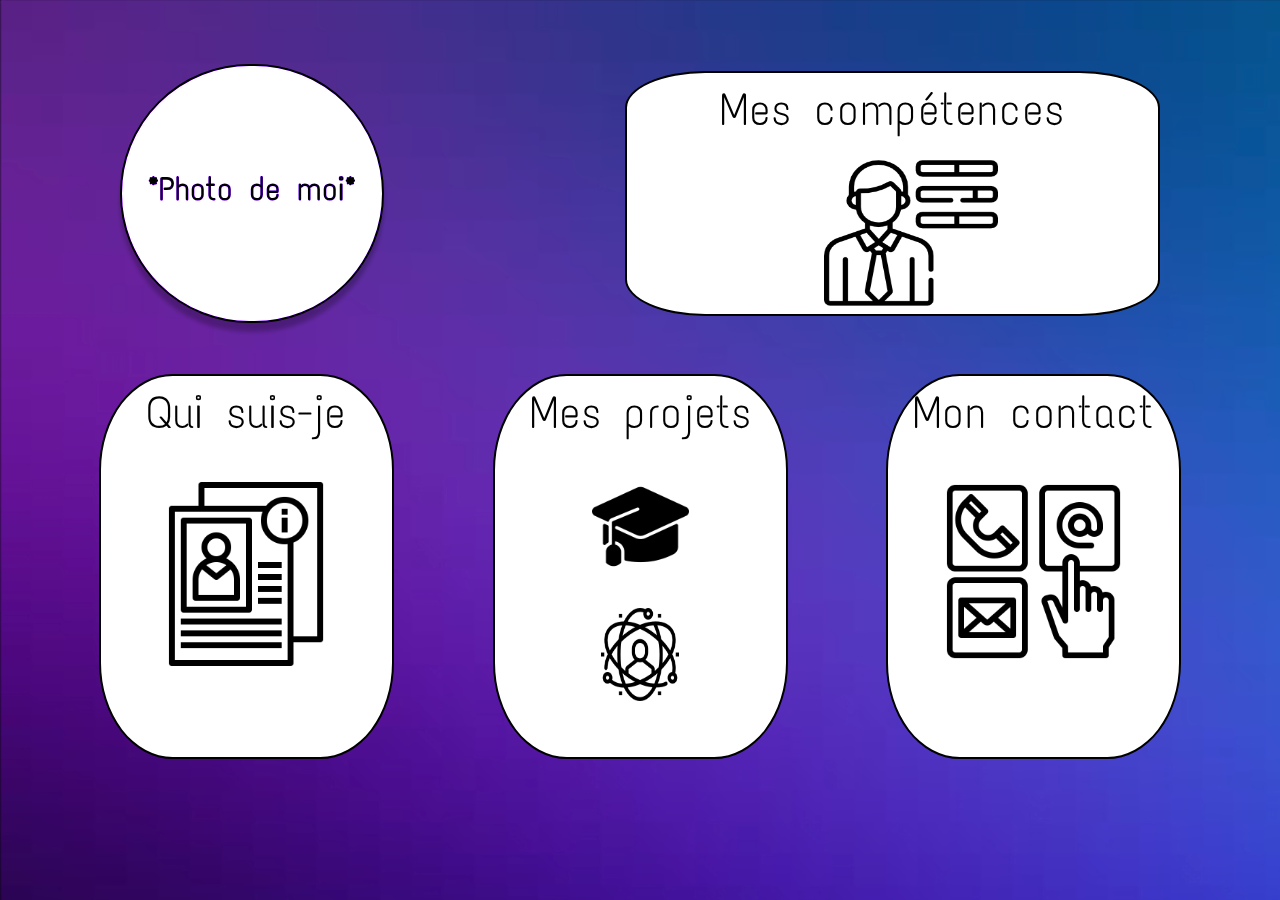
<file: index.html>
<!DOCTYPE html>
<html lang="fr" dir="ltr">
  <head>
    <meta charset="utf-8">
    <link href="style.css" rel="stylesheet">
    <title>Mon portfolio</title>
  </head>
  <body>

    <div id="conteneur1">

        <div class="rond-1">
            <h5>*Photo de moi*</h5>
        </div>


        <div class="rectangle-4">
            <h4>Mes compétences</h4>
            <div class="img2">
            <p><a href="page5.html" ><img alt="Survol" height="156px" width="174px" onmouseout="this.src='image2/skills.png';
                " onmouseover="this.src='image2/skills2.png';
                " src="image2/skills.png" /></a>
                </p>
                </div>
        </div>

    </div>


    <div id="conteneur2">

        <div class="rectangle-1">
            <h1>Qui suis-je</h1>
            
            <p><a href="page2.html" ><img alt="Survol" height="190px" width="190px" onmouseout="this.src='image2/info.png';
                " onmouseover="this.src='image2/info2.png';
                " src="image2/info.png" /></a>
                </p>

        </div>
        <div class="rectangle-2">
            <h2>Mes projets</h2>

            <p><a href="page3.html" ><img alt="Survol" height="95px" width="97px" onmouseout="this.src='image2/chapeau.png';
                " onmouseover="this.src='image2/chapeau2.png';
                " src="image2/chapeau.png" /></a>
                </p>

            <p><a href="page4.html" ><img alt="Survol" height="93px" width="78px" onmouseout="this.src='image2/perso.png';
                " onmouseover="this.src='image2/perso2.png';
                " src="image2/perso.png" /></a>
                </p>

        </div>
        <div class="rectangle-3">
            <h3>Mon contact</h3>

            <p><a href="page6.html" ><img alt="Survol" height="185px" width="185px" onmouseout="this.src='image2/contact.png';
                " onmouseover="this.src='image2/contact2.png';
                " src="image2/contact.png" /></a>
                </p>

        </div>
  
    </div>

<div id="container">

    <div class="fleche1">

        <p><a href="page2.html" ><img alt="Survol" height="70px" width="70px" onmouseout="this.src='image2/droite.png';
          " onmouseover="this.src='image2/droiteb.png';
          " src="image2/droite.png" /></a>
          </p>

      </div>

</div>

  </body>
</file>
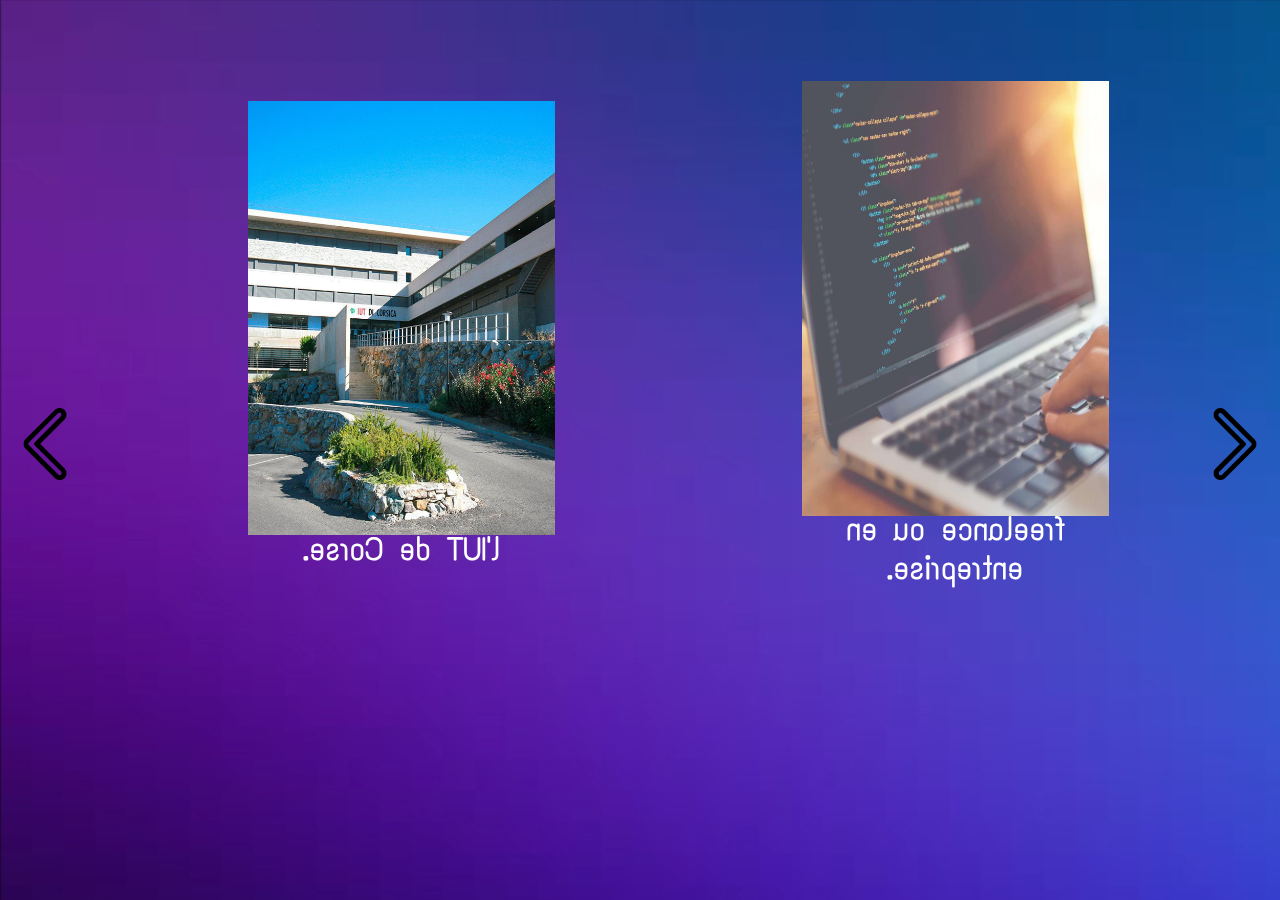
<file: page2.html>
<!DOCTYPE html>
<html lang="fr" dir="ltr">
  <head>
    <meta charset="utf-8">
    <link href="style2.css" rel="stylesheet">
    <title>Qui suis-je ?</title>
  </head>

  <body>

    <div id="conteneur3">

        <div id="retourner-block" class="image">
            <img id="cache" src="image2/iut.png" />
            <div id="retourner"><h1>Je m'appelle Pierre-Marie Desole, j'ai 18 ans et je suis originaire
                 d'Ajaccio.J'ai un baccalauréat STI2D option Système d'Information et Numérique et je 
                 suis à l'heure actuelle étudiant en première année de BUT MMI à l'IUT de Corse.</h1></div>
          </div>

          <div id="retourner-block" class="image">
            <img id="cache" src="image2/devvvv.png" />
            <div id="retourner"><h1>Après ce BUT, j'aimerais m'orienter vers plusieurs projets d'avenirs;
                notamment la spécialisation dans le domaine du développement et/ou de la programmation,
                ou bien même le domaine du design de site web. En freelance ou en entreprise.</h1></div>
          </div>
        
    </div>
      
    <div class="menu">
        <a href="index.html" >
            <img border="" alt="Page d'acceuil" src="image2/maison.png" >
            </a>
    </div>

<div id="conteneur4">

    <div class="fleche2">

        <p><a href="index.html" ><img alt="Survol" onmouseout="this.src='image2/gauche.png';
          " onmouseover="this.src='image2/gaucheb.png';
          " src="image2/gauche.png" /></a>
          </p>
          
      </div>

      <div class="fleche3">

        <p><a href="page3.html" ><img alt="Survol" onmouseout="this.src='image2/droite.png';
          " onmouseover="this.src='image2/droiteb.png';
          " src="image2/droite.png" /></a>
          </p>

      </div>

    </div>

  </body>
</file>
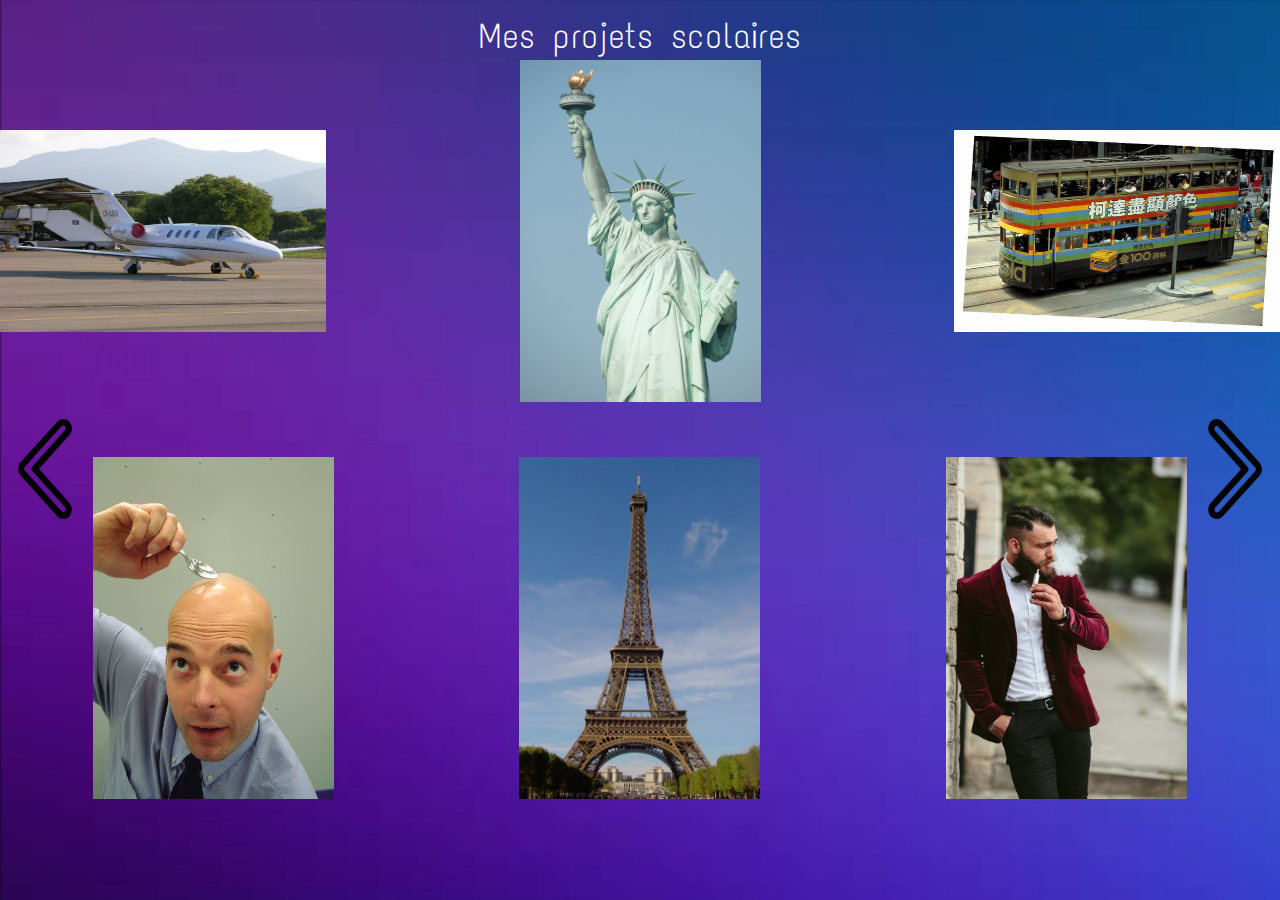
<file: page3.html>
<!DOCTYPE html>
<html lang="fr" dir="ltr">
  <head>
    <meta charset="utf-8">
    <link href="style3.css" rel="stylesheet">
    <title>Mes projets scolaires</title>
  </head>

  <body>

<h1>Mes projets scolaires</h1>

<div id="conteneur5">

<div class="avion">
    <p><img alt="Survol" height="202px" width="326px" onmouseout="this.src='image2/avion.jpg';
        " onmouseover="this.src='image2/avionfini-2.jpeg';
        " src="image2/avion.jpg" /></p>
</div>
<div class="day">
    <p><img alt="Survol" height="342px" width="241px" onmouseout="this.src='image2/Statue.jpg';
        " onmouseover="this.src='image2/day.png';
        " src="image2/Statue.jpg" /></p>
</div>
<div class="kodak">
    <p><img alt="Survol" height="202px" width="326px" onmouseout="this.src='image2/kodakBus.jpg';
        " onmouseover="this.src='image2/kodakfini.png';
        " src="image2/kodakBus.jpg" /></p>
</div>

</div>

<div id="conteneur6">

    <div class="oeuf">
        <p><img alt="Survol" height="342px" width="241px" onmouseout="this.src='image2/homme.jpg';
          " onmouseover="this.src='image2/oeuf.png';
          " src="image2/homme.jpg" /></p>
      </div>

      <div class="taxi">
        <p><img alt="Survol" height="342px" width="241px" onmouseout="this.src='image2/TourEiffel.png';
          " onmouseover="this.src='image2/taxi.png';
          " src="image2/TourEiffel.png" /></p>
      </div>

      <div class="parfum">
        <p><img alt="Survol" height="342px" width="241px" onmouseout="this.src='image2/mec.jpg';
          " onmouseover="this.src='image2/parfum.png';
          " src="image2/mec.jpg" /></p>
      </div>

</div>

<div id="conteneur7">

    <div class="gauche">
        <p><a href="page2.html" ><img alt="Survol" height="100px" width="90px" onmouseout="this.src='image2/gauche.png';
            " onmouseover="this.src='image2/gaucheb.png';
            " src="image2/gauche.png" /></a>
            </p>
    </div>

    <div class="droite">
        <p><a href="page4.html" ><img alt="Survol" height="100px" width="90px" onmouseout="this.src='image2/droite.png';
          " onmouseover="this.src='image2/droiteb.png';
          " src="image2/droite.png" /></a>
          </p>
      </div>

    </div>

    <div class="menu">
        <a href="index.html" >
            <img border="" alt="Page d'acceuil" src="image2/maison.png" width="94px" height="78px" >
            </a>
    </div>

  </body>
</file>
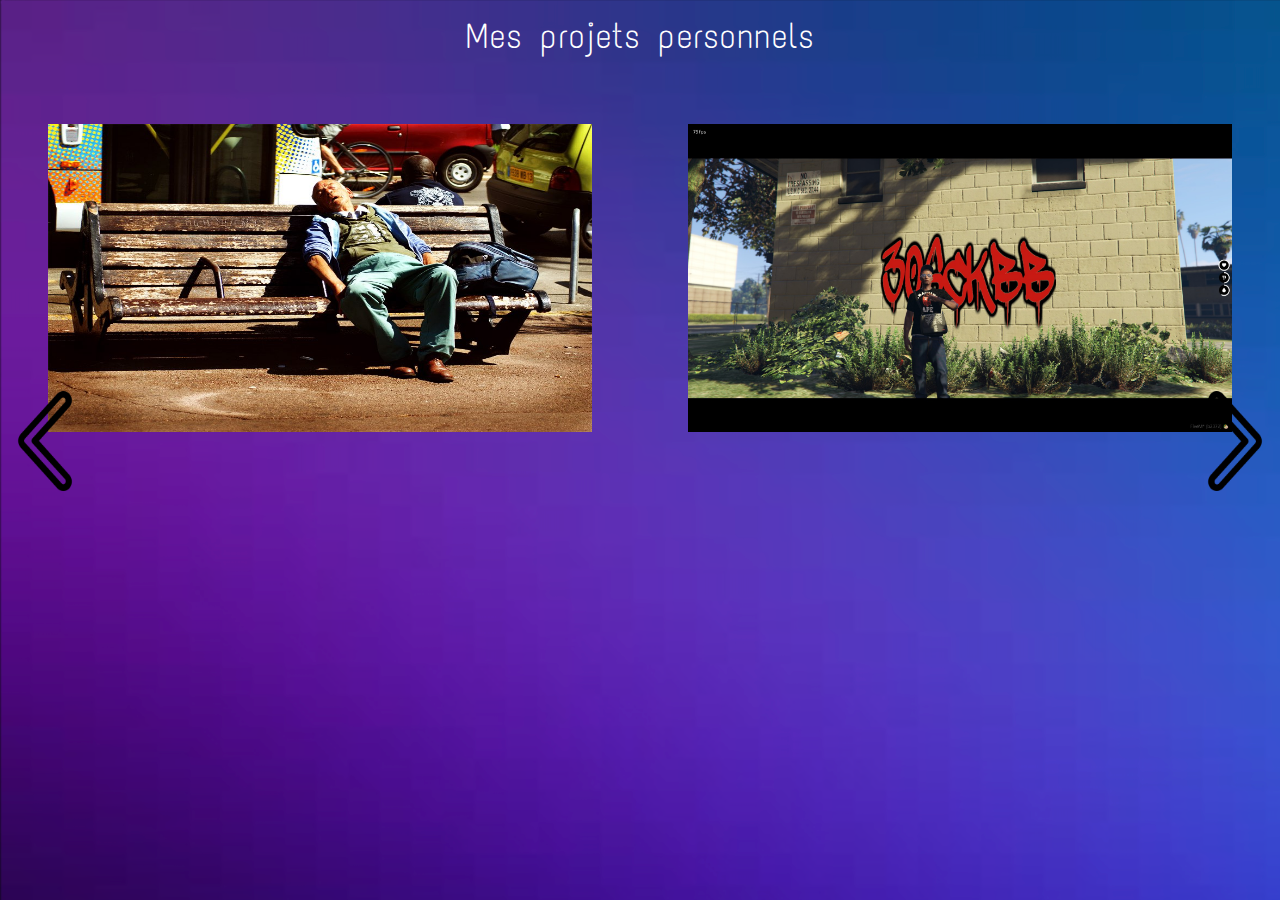
<file: page4.html>
<!DOCTYPE html>
<html lang="fr" dir="ltr">
  <head>
    <meta charset="utf-8">
    <link href="style4.css" rel="stylesheet">
    <title>Mes projets personnels</title>
  </head>
  <body>

<h1>Mes projets personnels</h1>

<div id="conteneur8">

<div class="luffy">
    <p><img alt="Survol" height="308px" width="544px" onmouseout="this.src='image2/vieux.jpg';
        " onmouseover="this.src='image2/luffy.png';
        " src="image2/vieux.jpg" /></p>
</div>

<div class="marcus">
    <p><img alt="Survol" height="308px" width="544px" onmouseout="this.src='image2/marcus1.jpg';
        " onmouseover="this.src='image2/marcus2.jpg';
        " src="image2/marcus1.jpg" /></p>
</div>

</div>

<div class="menu">
    <a href="index.html" >
        <img border="" alt="Page d'acceuil" src="image2/maison.png" width="94px" height="78px" >
        </a>
        </div>
        
        <div id="container3">
            <div class="gauche2">
                <p><a href="page3.html" ><img alt="Survol" height="100px" width="90px" onmouseout="this.src='image2/gauche.png';
                    " onmouseover="this.src='image2/gaucheb.png';
                    " src="image2/gauche.png" /></a>
                    </p>
            </div>
            <div class="droite2">
                <p><a href="page5.html" ><img alt="Survol" height="100px" width="90px" onmouseout="this.src='image2/droite.png';
                    " onmouseover="this.src='image2/droiteb.png';
                    " src="image2/droite.png" /></a>
                    </p>
            </div>
        </div>

  </body>
</file>
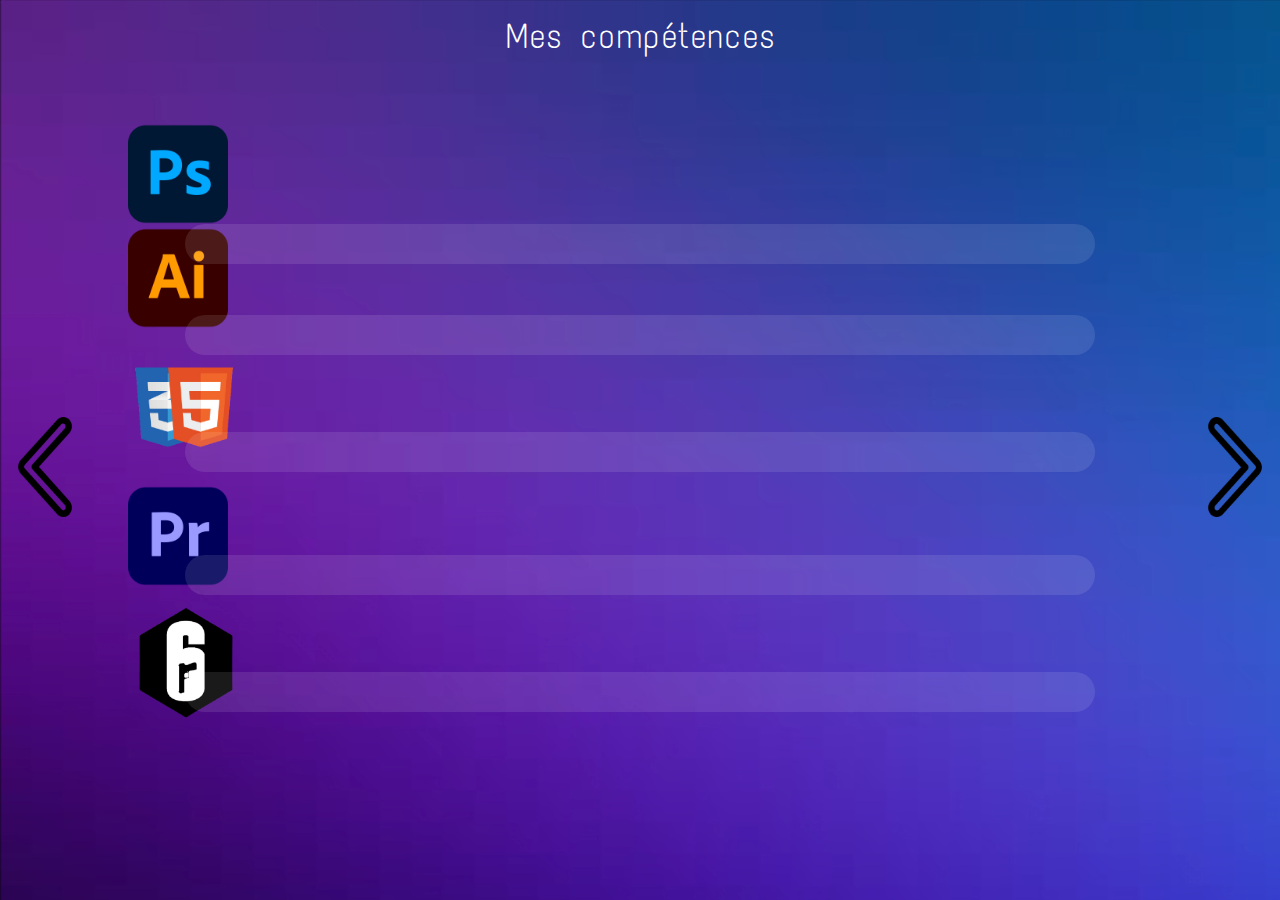
<file: page5.html>
<!DOCTYPE html>
<html lang="fr" dir="ltr">
  <head>
    <meta charset="utf-8">
    <link href="style5.css" rel="stylesheet">
    <title>Mes compétences</title>
  </head>
  <body>

<h1>Mes compétences</h1>

<div id="conteneur9">

<div class="photoshop">
    <img src="image2/photoshop.png" width="100px" height="100px">
</div>
<div class="illustrator">
    <img src="image2/illustrator.png" width="100px" height="100px">
</div>
<div class="htmlcss">
    <img src="image2/htmlcss.png" width="250px" height="150px">
</div>
<div class="premiere">
    <img src="image2/premiere.png" width="100px" height="100px">
</div>
<div class="r6">
    <img src="image2/r6.png" width="220px" height="130px">
</div>

</div>

<div id="conteneur10">

    <div class="progress">
        <div class="progress-value"></div>
      </div>

      <div class="progress2">
        <div class="progress-value2"></div>
      </div>

      <div class="progress3">
        <div class="progress-value3"></div>
      </div>

      <div class="progress4">
        <div class="progress-value4"></div>
      </div>

      <div class="progress5">
        <div class="progress-value5"></div>
      </div>
      
</div>

<div id="container5">
    <div class="gauche2">
        <p><a href="page4.html" ><img alt="Survol" height="100px" width="90px" onmouseout="this.src='image2/gauche.png';
            " onmouseover="this.src='image2/gaucheb.png';
            " src="image2/gauche.png" /></a>
            </p>
    </div>
    <div class="droite2">
        <p><a href="page6.html" ><img alt="Survol" height="100px" width="90px" onmouseout="this.src='image2/droite.png';
            " onmouseover="this.src='image2/droiteb.png';
            " src="image2/droite.png" /></a>
            </p>
    </div>
</div>

<div class="menu">
    <a href="index.html" >
        <img border="" alt="Page d'acceuil" src="image2/maison.png" width="94px" height="78px" >
        </a>
        </div>

  </body>
</file>
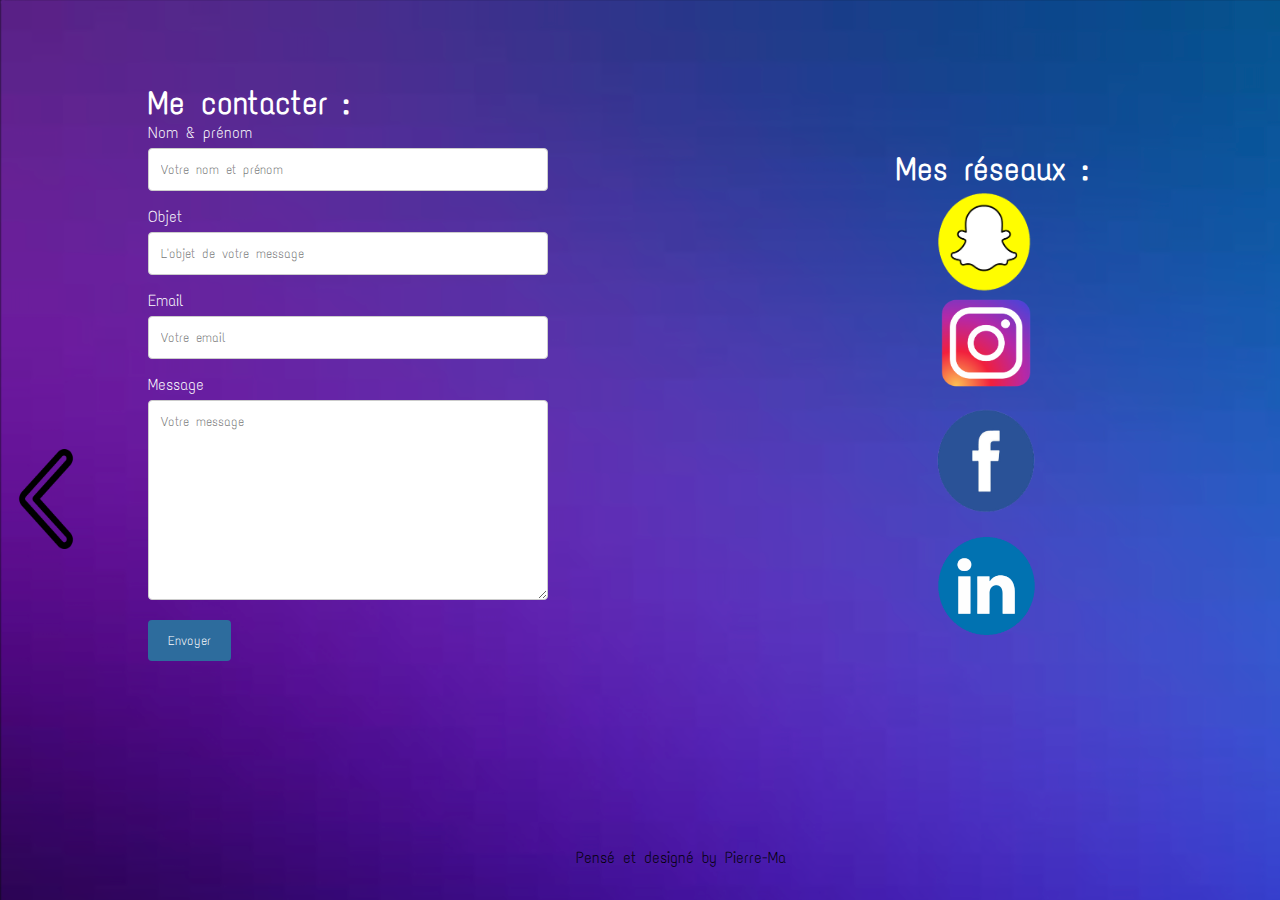
<file: page6.html>
<!DOCTYPE html>
<html lang="fr" dir="ltr">
  <head>
    <meta charset="utf-8">
    <link href="style6.css" rel="stylesheet">
    <title>Mes compétences</title>
  </head>
  <body>

    <div id="container6">
        <h1>Me contacter :</h1>
        <form action="/action_page.php">
          <label for="fname">Nom & prénom</label>
          <input type="text" id="fname" name="firstname" placeholder="Votre nom et prénom">
      
          <label for="sujet">Objet</label>
          <input type="text" id="sujet" name="sujet" placeholder="L'objet de votre message">
      
          <label for="emailAddress">Email</label>
          <input id="emailAddress" type="email" name="email" placeholder="Votre email">
      
      
          <label for="subject">Message</label>
          <textarea id="subject" name="subject" placeholder="Votre message" style="height:200px"></textarea>
      
          <input type="submit" value="Envoyer">
        </form>
      </div>

<div id="container8">
    <h2>Mes réseaux :</h2>

    <div class="snap">
        <a href="https://www.snapchat.com/l/fr-fr/download">
            <img src="image2/snap.png" height="105px" width="105px" title="Join me on snapchat !">
        </a>
    </div>
    <div class="insta">
        <a href="https://www.instagram.com/pierrema.desole__/">
        <img src="image2/insta.png" height="90px" width="90px" title="Join me on instagram !">
    </a>
    </div>
    <div class="fb">
        <a href="https://fr-fr.facebook.com/">
        <img src="image2/fb.png" height="140px" width="230px" title="Join me on Facebook !">
    </a>
    </div>
    <div class="linkedin">
        <a href="https://fr.linkedin.com/">
        <img src="image2/linkedin.png" height="100px" width="175px" title="Join me on Linkedin !">
    </a>
    </div>

</div>

<div id="container9">
    <div class="fleche9">
        <p><a href="page5.html" ><img alt="Survol" height="100px" width="90px" onmouseout="this.src='image2/gauche.png';
            " onmouseover="this.src='image2/gaucheb.png';
            " src="image2/gauche.png" /></a>
            </p>
    </div>

    </div>

<p>Pensé et designé by Pierre-Ma</p>

<div class="menu">
    <a href="index.html" >
        <img border="" alt="Page d'acceuil" src="image2/maison.png" width="94px" height="78px" >
        </a>
        </div>

  </body>
</file>
<file: style.css>
@font-face {
    font-family: TextMeOne;
    src: url("TextMeOne-Regular.ttf");
  }

  *{
    margin: 0px;
    padding: 0px;
    font-family: TextMeOne;
  }

  body {
    background-image: url("image2/bg.png");
  }

  #conteneur1 {
    display: flex;
    justify-content: center;
    align-items: center;
    margin-top: 5%;
    justify-content: space-around;
    text-align: center;
}

h5 {
    font-size: xx-large;
    margin-left: 0%;
    margin-top: 40%;
}

.rectangle-4{
    width: 535px;
    height: 245px;
                  
    background: #FFFFFF;
    border: 2px solid #000000;
    box-sizing: border-box;
    border-radius: 15%;
}

.rond-1 {
    width: 264px;
  height: 259px;
  
  
  background: #FFFFFF;
  mix-blend-mode: luminosity;
  border: 2px solid #000000;
  border-radius: 1000px;
  box-sizing: border-box;
  box-shadow: 0px 9px 4px rgba(0, 0, 0, 0.25);
}

.img2 {
    margin-left: 7%;
    margin-top: -4%;
}


h4{
    font-family: TextMeOne;
    font-style: normal;
    font-weight: normal;
    font-size: 45px;
    line-height: 73px;
    
    color: #000000;  
}

  #conteneur2 {

    display: flex;
    justify-content: center;
    align-items: center;
    margin-top: 4%;
    justify-content: space-evenly;
    text-align: center;
}
.rectangle-1{
    width: 295px;
    height: 385px;
    
    background: #FFFFFF;
    border: 2px solid #000000;
    box-sizing: border-box;
    border-radius: 25%;
    }
    .rectangle-2{
        width: 295px;
        height: 385px;
        
        background: #FFFFFF;
        border: 2px solid #000000;
        box-sizing: border-box;
        border-radius: 25%;
        }
        .rectangle-3{
    width: 295px;
    height: 385px;
                  
    background: #FFFFFF;
    border: 2px solid #000000;
    box-sizing: border-box;
    border-radius: 25%;
            }


h1 {
    font-family: TextMeOne;
    font-style: normal;
    font-weight: normal;
    font-size: 45px;
    line-height: 73px;
    
    color: #000000;
}

h2 {
    font-family: TextMeOne;
    font-style: normal;
    font-weight: normal;
    font-size: 45px;
    line-height: 73px;
    
    color: #000000;
}

h3 {
    font-family: TextMeOne;
    font-style: normal;
    font-weight: normal;
    font-size: 45px;
    line-height: 73px;
    
    color: #000000;
}

img {
    margin-top: 30px;
}

.fleche1 {
    margin-left: 1380px;
    margin-top: -30%;
  }
</file>
<file: style2.css>
@font-face {
    font-family: TextMeOne;
    src: url("TextMeOne-Regular.ttf");
  }

*{
    margin: 0px;
    padding: 0px;
    font-family: TextMeOne;
}

body {
    background-image: url("image2/bg.png");
}

#conteneur3 {

    display: flex;
    justify-content: center;
    align-items: center;
    margin-top: 4%;
    justify-content: space-evenly;
    text-align: center;
}

.image {
    margin-top: 30px;
    width: 30%;
    min-width: 300px;
  }

  #retourner {
    width: 100%;
    height: auto;
    z-index: 1;
  }
  
  #retourner-block {
    transform: rotateY(180deg);
    transition: 500ms ease-in-out;
  }
  
  #retourner-block:hover {
    transform: rotateY(0deg);
  }
  
  #retourner-block:hover #cache {
    filter: opacity(0);
  }
  
  #cache {
    position: absolute;
    top: 0;
    bottom: 0;
    right: 0;
    left: 0;
  
    background-color: white;
    z-index: 2;
    transition: 500ms ease-in-out;
    background-color: gray;
  }
  
  #cache h1 {
    color: white;
    position: absolute;
    top: 50px;
    right: 50px;
    transform: rotateY(180deg);
  }
  img{
      width : 80%;
  }
  
  h1 {
      color: #FFF;
      width: 80%;
  }

  .menu {
    margin-left: 1365px;
    margin-top: 190px;
    border-radius: 50%;
    -webkit-transition: -webkit-transform .8s ease-in-out;
            transition:         transform .8s ease-in-out;
            width: 94px; 
            height: 78px;
  }
.menu:hover {
    -webkit-transform: rotate(360deg);
            transform: rotate(360deg);
  }

#conteneur4 {
    display: flex;
    justify-content: center;
    align-items: center;
    margin-top: -35%;
    justify-content: space-between;
    text-align: center;
}

.fleche3 {
    
    height: 100px;
    width: 90px;
  }

  .fleche2 {

    height: 100px;
    width: 90px;
  }
</file>
<file: style3.css>
@font-face {
    font-family: TextMeOne;
    src: url("TextMeOne-Regular.ttf");
  }

*{
    margin: 0px;
    padding: 0px;
    font-family: TextMeOne;
}

body {
    background-image: url("image2/bg.png");
}

h1 {
    font-family: TextMeOne;
    font-style: normal;
    font-weight: normal;
    font-size: 35px;
    line-height: 73px;
    text-align: center;
    
    color: #FFF; 
}

#conteneur5 {

    display: flex;
    justify-content: center;
    align-items: center;
    margin-top: -1%;
    justify-content: space-between;
    text-align: center;
}

 #conteneur6 {

    display: flex;
    justify-content: center;
    align-items: center;
    margin-top: 4%;
    justify-content: space-around;
    text-align: center;
}

#conteneur7 {
    display: flex;
    justify-content: center;
    align-items: center;
    margin-top: -30%;
    justify-content: space-between;
}

.menu {
    margin-left: 1345px;
    margin-top: 260px;
    border-radius: 50%;
    -webkit-transition: -webkit-transform .8s ease-in-out;
            transition:         transform .8s ease-in-out;
  }
.menu:hover {
    -webkit-transform: rotate(360deg);
            transform: rotate(360deg);
  }
</file>
<file: style4.css>
@font-face {
    font-family: TextMeOne;
    src: url("TextMeOne-Regular.ttf");
  }

*{
    margin: 0px;
    padding: 0px;
    font-family: TextMeOne;
}

body {
    background-image: url("image2/bg.png");
}

h1 {
    font-family: TextMeOne;
    font-style: normal;
    font-weight: normal;
    font-size: 35px;
    line-height: 73px;
    text-align: center;
    
    color: #FFF; 
}

#conteneur8 {

    display: flex;
    justify-content: center;
    align-items: center;
    margin-top: 4%;
    justify-content: space-around;
}

#container3 {
    display: flex;
    justify-content: center;
    align-items: center;
    margin-top: -33%;
    justify-content: space-between;
}


.menu {
    margin-left: 1345px;
    margin-top: 295px;
    border-radius: 50%;
    -webkit-transition: -webkit-transform .8s ease-in-out;
            transition:         transform .8s ease-in-out;
  }
.menu:hover {
    -webkit-transform: rotate(360deg);
            transform: rotate(360deg);
  }
</file>
<file: style5.css>
@font-face {
    font-family: TextMeOne;
    src: url("TextMeOne-Regular.ttf");
  }

*{
    margin: 0px;
    padding: 0px;
    font-family: TextMeOne;
}

body {
    background-image: url("image2/bg.png");
}

h1 {
    font-family: TextMeOne;
    font-style: normal;
    font-weight: normal;
    font-size: 35px;
    line-height: 73px;
    text-align: center;
    
    color: #FFF;
}

#conteneur9 {

    display: flex;
    justify-content: left;
    margin-top: 4%;
    justify-content: space-around;
    flex-direction: column;
    margin-left: 10%;
    margin-top: 4%;
    
}

.htmlcss {
    margin-left: -6%;
}

.r6 {
    margin-left: -4.5%;
    margin-top: 1%;
}

#conteneur10 {

    display: flex;
    justify-content: center;
    margin-top: -40%;
    justify-content: space-around;
    flex-direction: column;
    align-items: center;
}

.progress {
    background: rgba(255,255,255,0.1);
    justify-content: flex-start;
    border-radius: 100px;
    align-items: center;
    position: relative;
    padding: 0 5px;
    display: flex;
    height: 40px;
    width: 900px;
  }
  
  .progress-value {
    animation: load1 3s normal forwards;
    box-shadow: 0 10px 40px -10px #fff;
    border-radius: 100px;
    background: #00a9ff;
    height: 30px;
    width: 0;
  }
  
  @keyframes load1 {
    0% { width: 0; }
    100% { width: 70%; }
  }

  .progress2 {
    background: rgba(255,255,255,0.1);
    justify-content: flex-start;
    border-radius: 100px;
    align-items: center;
    position: relative;
    padding: 0 5px;
    display: flex;
    height: 40px;
    width: 900px;
    margin-top: 4%;
  }
  
  .progress-value2 {
    animation: load2 3s normal forwards;
    box-shadow: 0 10px 40px -10px #fff;
    border-radius: 100px;
    background: #FF9A00;
    height: 30px;
    width: 0;
  }
  
  @keyframes load2 {
    0% { width: 0; }
    100% { width: 50%; }
  }

  .progress3 {
    background: rgba(255,255,255,0.1);
    justify-content: flex-start;
    border-radius: 100px;
    align-items: center;
    position: relative;
    padding: 0 5px;
    display: flex;
    height: 40px;
    width: 900px;
    margin-top: 6%;
  }
  
  .progress-value3 {
    animation: load3 3s normal forwards;
    box-shadow: 0 10px 40px -10px #fff;
    border-radius: 100px;
    background: #E44F25;
    height: 30px;
    width: 0;
  }
  
  @keyframes load3 {
    0% { width: 0; }
    100% { width: 50%; }
  }

  .progress4 {
    background: rgba(255,255,255,0.1);
    justify-content: flex-start;
    border-radius: 100px;
    align-items: center;
    position: relative;
    padding: 0 5px;
    display: flex;
    height: 40px;
    width: 900px;
    margin-top: 6.5%;
  }
  
  .progress-value4 {
    animation: load4 3s normal forwards;
    box-shadow: 0 10px 40px -10px #fff;
    border-radius: 100px;
    background: #9999FF;
    height: 30px;
    width: 0;
  }
  
  @keyframes load4 {
    0% { width: 0; }
    100% { width: 30%; }
  }

  .progress5 {
    background: rgba(255,255,255,0.1);
    justify-content: flex-start;
    border-radius: 100px;
    align-items: center;
    position: relative;
    padding: 0 5px;
    display: flex;
    height: 40px;
    width: 900px;
    margin-top: 6%;
  }
  
  .progress-value5 {
    animation: load5 3s normal forwards;
    box-shadow: 0 10px 40px -10px #fff;
    border-radius: 100px;
    background: #fff;
    height: 30px;
    width: 0;
  }
  
  @keyframes load5 {
    0% { width: 0; }
    100% { width: 100%; }
  }

  #container5 {
    display: flex;
    justify-content: center;
    align-items: center;
    margin-top: -23%;
    justify-content: space-between;
  }

  .menu {
    margin-left: 1345px;
    margin-top: 275px;
    border-radius: 50%;
    -webkit-transition: -webkit-transform .8s ease-in-out;
            transition:         transform .8s ease-in-out;
  }
.menu:hover {
    -webkit-transform: rotate(360deg);
            transform: rotate(360deg);
  }
</file>
<file: style6.css>
@font-face {
    font-family: TextMeOne;
    src: url("TextMeOne-Regular.ttf");
  }

*{
    margin: 0px;
    padding: 0px;
    font-family: TextMeOne;
}

body {
    background-image: url("image2/bg.png");
}

input[type=text], textarea, input[type=email] {
    width: 100%;
    padding: 12px;
    border: 1px solid #ccc;
    border-radius: 4px;
    box-sizing: border-box;
    margin-top: 6px;
    margin-bottom: 16px;
    margin-right: 0px;
    margin-left: 0px;
    resize: vertical;
  }
  label{margin-right: 0px;
    margin-left: 0px;
    width: 100%;
    color: #FFF;
}
  
  input[type=submit] {
    background-color: #2d6c9d;
    color: white;
    padding: 12px 20px;
    border: none;
    border-radius: 4px;
    cursor: pointer;
  }
  
  input[type=submit]:hover {
    background-color: #57c0d0;
  }
  
#container6 {
    box-sizing : border-box;
    border-radius:5px;
    padding:20px;
    width: 100%;
    max-width: 440px;
    margin:0 auto;
    margin-top: 5%;
    margin-left: 10%;
  }
  h1  {
    color: #FFF;
    width: 100%;
  }

#container8 {

    display: flex;
    margin-top: 4%;
    justify-content: space-around;
    flex-direction: column;
    margin-left: 70%;
    margin-top: -41.5%;
}

h2 {
    color: #FFF;
    font-size: xx-large;
}

p {
  margin-left: 45%;
  margin-top: 23%;
}

.snap {
    margin-left: 35px;
}

.insta {
    margin-left: 45px;
}

.fb {
    margin-left: -25px;
}

.linkedin {
    margin-left: 3px;
}

#container9 {
  display: flex;
    justify-content: center;
    align-items: center;
    margin-top: -16.5%;
    margin-left: -40px;
    justify-content: space-between;
}

.menu {
  margin-left: 1345px;
  margin-top: -80px;
  border-radius: 50%;
  -webkit-transition: -webkit-transform .8s ease-in-out;
          transition:         transform .8s ease-in-out;
}
.menu:hover {
  -webkit-transform: rotate(360deg);
          transform: rotate(360deg);
}
</file>
